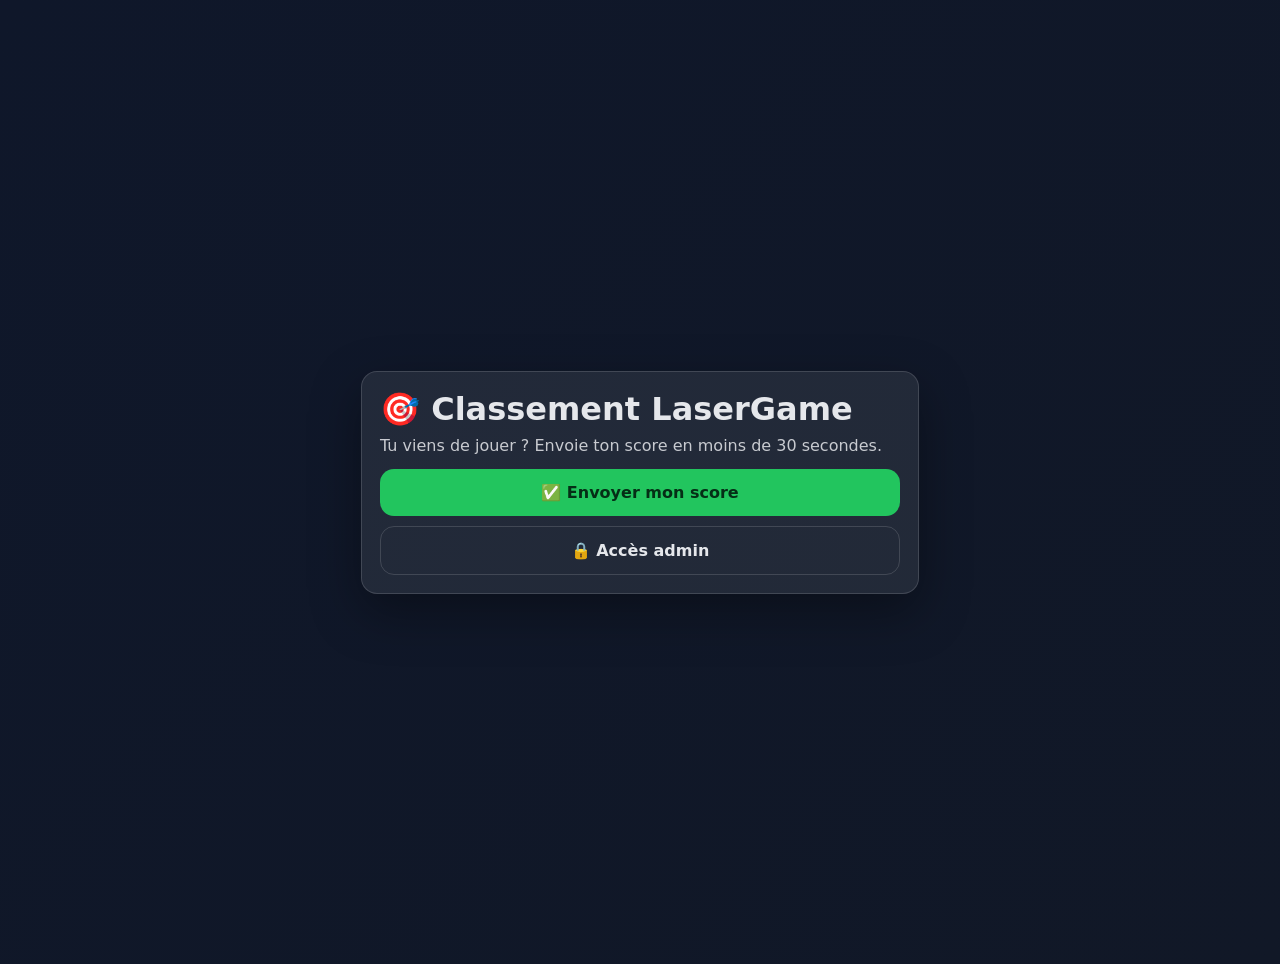
<file: index.html>
<!DOCTYPE html>
<html lang="fr">
<head>
  <meta charset="UTF-8" />
  <meta name="viewport" content="width=device-width, initial-scale=1.0" />
  <title>LaserGame — Classement</title>
  <style>
    body{font-family:system-ui,Arial,sans-serif;min-height:100vh;display:grid;place-items:center;padding:24px;background:linear-gradient(135deg,#0f172a,#111827);color:#e5e7eb}
    .card{width:min(520px,100%);background:rgba(255,255,255,.08);border:1px solid rgba(255,255,255,.14);border-radius:16px;padding:18px;box-shadow:0 18px 50px rgba(0,0,0,.35)}
    h1{margin:0 0 8px 0}
    p{margin:0 0 14px 0;opacity:.85}
    a{display:block;text-align:center;text-decoration:none;font-weight:800;border-radius:14px;padding:14px;margin-top:10px}
    .primary{background:#22c55e;color:#052e16}
    .ghost{border:1px solid rgba(255,255,255,.14);color:#e5e7eb}
    .ghost:hover{background:rgba(255,255,255,.06)}
  </style>
</head>
<body>
  <main class="card">
    <h1>🎯 Classement LaserGame</h1>
    <p>Tu viens de jouer ? Envoie ton score en moins de 30 secondes.</p>

    <a class="primary" href="/lasergame/scan.html">✅ Envoyer mon score</a>
    <a class="ghost" href="/lasergame/admin/login.php">🔒 Accès admin</a>
  </main>
</body>
</html>
</file>
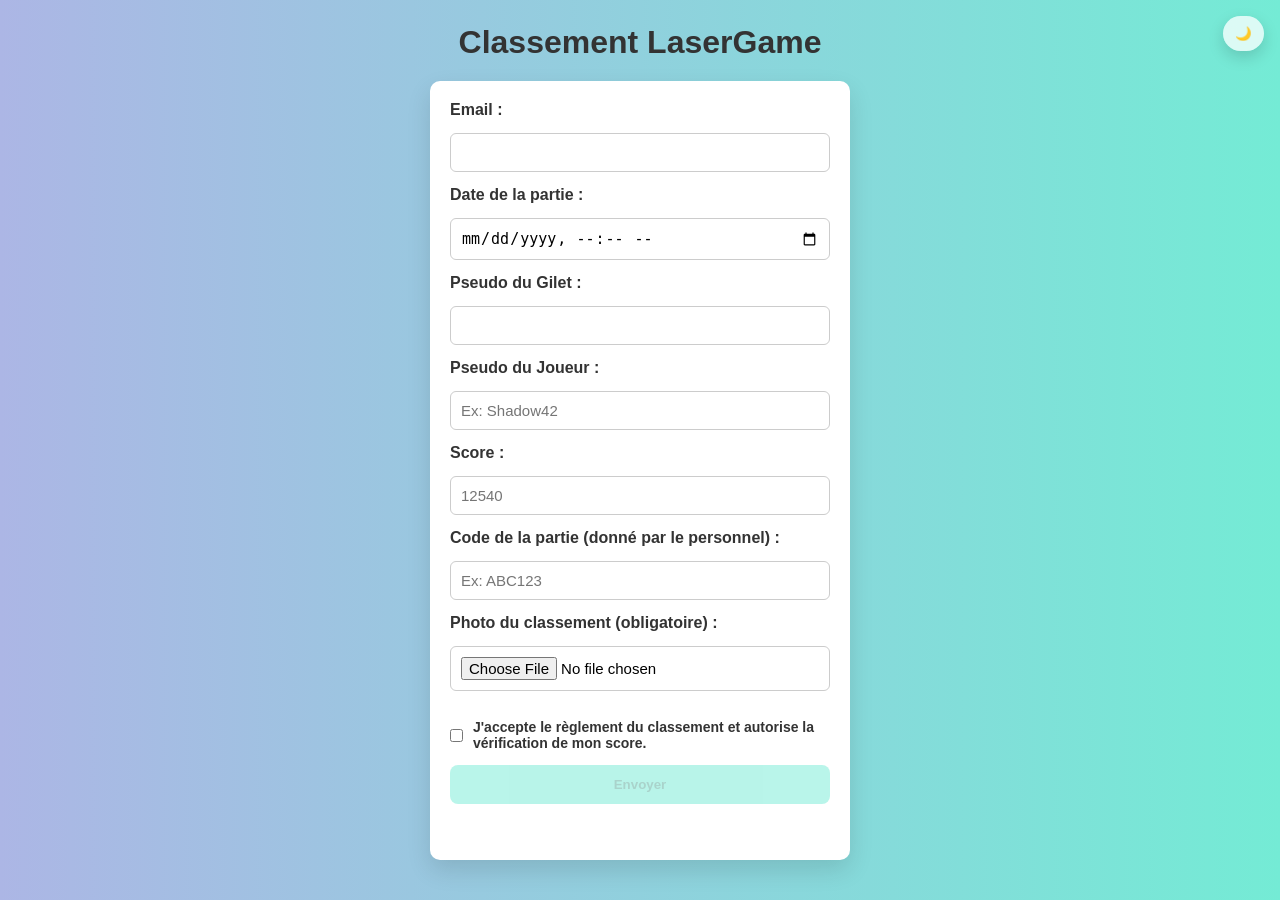
<file: scan.html>
<!DOCTYPE html>
<html lang="fr">
<head>
  <meta charset="UTF-8" />
  <meta name="viewport" content="width=device-width, initial-scale=1.0" />
  <title>Soumettre son score</title>
  <link rel="stylesheet" href="styles.css" />
</head>
<body>

  <button id="themeToggle" class="theme-toggle" type="button" aria-label="Basculer le thème">
    🌙
  </button>

  <h1>Classement LaserGame</h1>

  <form id="scoreForm" method="post" enctype="multipart/form-data" novalidate>
    <label for="email">Email :</label>
    <input id="email" type="email" name="email" required />

    <label for="partyDateTime">Date de la partie :</label>
    <input id="partyDateTime" type="datetime-local" name="partyDateTime" required />

    <label for="vestPseudo">Pseudo du Gilet :</label>
    <input id="vestPseudo" type="text" name="vestPseudo" required />

    <label for="playerPseudo">Pseudo du Joueur :</label>
    <input
      id="playerPseudo"
      type="text"
      name="playerPseudo"
      maxlength="20"
      required
      placeholder="Ex: Shadow42"
    />

    <label for="score">Score :</label>
    <input
      id="score"
      type="number"
      name="score"
      min="0"
      required
      placeholder="12540"
    />

    <label for="partyCode">Code de la partie (donné par le personnel) :</label>
    <input
      id="partyCode"
      type="text"
      name="partyCode"
      required
      placeholder="Ex: ABC123"
    />

    <label for="photo">Photo du classement (obligatoire) :</label>
    <input
      id="photo"
      type="file"
      name="photo"
      accept="image/jpeg,image/png"
      required
    />
    <img id="photoPreview" alt="Aperçu du classement" />
    <p id="photoInfo"></p>

    <label class="checkbox">
      <input id="rules" type="checkbox" name="rules" required />
      J'accepte le règlement du classement et autorise la vérification de mon score.
    </label>

    <button id="submitBtn" type="submit">Envoyer</button>
    <p id="message" aria-live="polite"></p>
  </form>

  <!-- MODAL RÉCAP -->
  <div class="modal" id="summaryModal" hidden>
    <div class="modal__overlay" id="modalOverlay"></div>

    <div class="modal__content" role="dialog" aria-modal="true" aria-labelledby="modalTitle">
      <div class="modal__header">
        <h2 id="modalTitle">Récapitulatif de l’envoi</h2>
        <button class="modal__close" id="modalClose" type="button" aria-label="Fermer">✕</button>
      </div>

      <div class="summary" id="summaryCard"></div>

      <div class="modal__actions">
        <button class="modal__ok" id="modalOk" type="button">OK</button>
      </div>
    </div>
  </div>

  <script src="./app.js"></script>
</body>
</html>
</file>
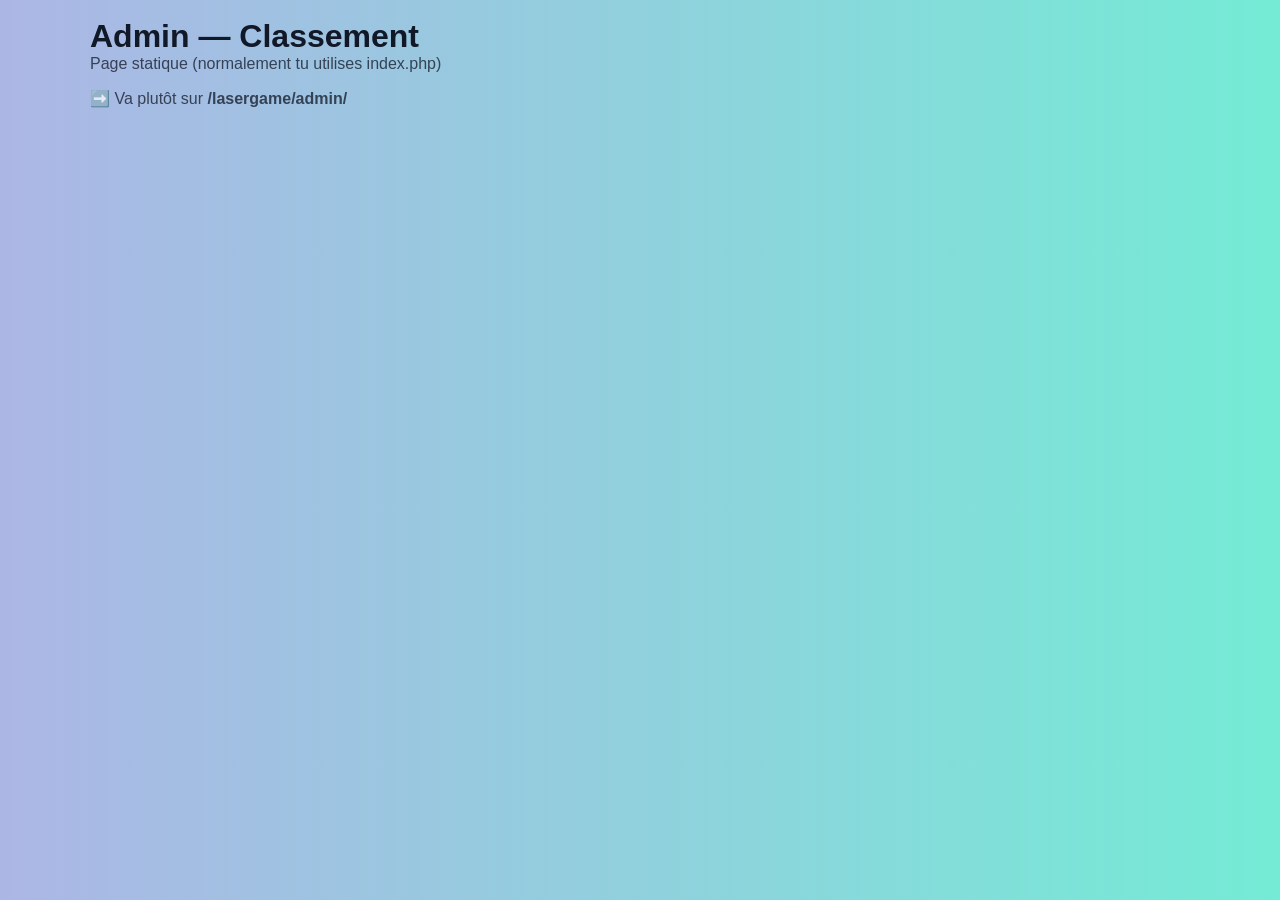
<file: admin/admin.html>
<!DOCTYPE html>
<html lang="fr">
<head>
  <meta charset="UTF-8" />
  <meta name="viewport" content="width=device-width, initial-scale=1.0" />
  <title>Admin — Classement LaserGame</title>
  <link rel="stylesheet" href="admin.css" />
</head>
<body>
  <header class="topbar">
    <div class="topbar__left">
      <h1>Admin — Classement</h1>
      <p class="muted">Page statique (normalement tu utilises index.php)</p>
    </div>
  </header>

  <main class="container">
    <p class="muted">➡️ Va plutôt sur <b>/lasergame/admin/</b></p>
  </main>
</body>
</html>
</file>
<file: styles.css>
* {
  margin: 0;
  padding: 0;
  box-sizing: border-box;
}

body {
  min-height: 100vh;
  padding: 24px 12px;
  display: flex;
  flex-direction: column;
  align-items: center;
  background: linear-gradient(to left, #74ebd5, #ACB6E5);
  font-family: Arial, sans-serif;
}

/* ---------- TITRE ---------- */
h1 {
  margin-bottom: 20px;
  text-align: center;
  font-size: clamp(24px, 4vw, 32px);
  color: #333;
}

/* ---------- FORM ---------- */
form {
  width: min(420px, 100%);
  background: #fff;
  padding: 20px;
  border-radius: 10px;
  box-shadow: 0 10px 24px rgba(0,0,0,0.12);
  display: flex;
  flex-direction: column;
  gap: 14px;
}

label {
  font-weight: 700;
  font-size: clamp(14px, 2.5vw, 16px);
  color: #333;
}

input {
  padding: 10px;
  border-radius: 6px;
  border: 1px solid #ccc;
  font-size: 15px;
  transition: 200ms ease;
}

input:focus {
  outline: 2px solid #74ebd5;
  border-color: #74ebd5;
  transform: translateY(-1px);
}

input.is-valid {
  border-color: #2ecc71;
  outline: 2px solid rgba(46, 204, 113, 0.25);
}

input.is-invalid {
  border-color: #e74c3c;
  outline: 2px solid rgba(231, 76, 60, 0.25);
}

/* ---------- PHOTO ---------- */
#photoPreview {
  display: none;
  max-width: 100%;
  border-radius: 6px;
  margin-top: 8px;
  border: 1px solid #ddd;
  opacity: 0;
  transform: translateY(6px);
  transition: 250ms ease;
}

#photoPreview.show {
  display: block;
  opacity: 1;
  transform: translateY(0);
}

#photoInfo {
  font-size: 14px;
  color: #555;
}

/* ---------- CHECKBOX ---------- */
.checkbox {
  display: flex;
  gap: 10px;
  align-items: center;
  font-size: 14px;
}

/* ---------- BOUTONS ---------- */
button {
  padding: 12px;
  border-radius: 8px;
  border: none;
  font-weight: 700;
  cursor: pointer;
  background: #74ebd5;
  transition: 200ms ease;
}

button:hover {
  background: #ACB6E5;
}

button:disabled {
  opacity: 0.5;
  cursor: not-allowed;
}

button.is-loading {
  cursor: wait;
}

/* Spinner */
.spinner {
  width: 16px;
  height: 16px;
  border: 2px solid rgba(0,0,0,0.2);
  border-top-color: rgba(0,0,0,0.6);
  border-radius: 50%;
  display: inline-block;
  margin-right: 8px;
  animation: spin 0.8s linear infinite;
}

@keyframes spin {
  to { transform: rotate(360deg); }
}

/* ---------- MESSAGE ---------- */
#message {
  min-height: 22px;
  text-align: center;
  font-weight: 700;
  transition: 200ms ease;
}

#message.pop {
  transform: translateY(-2px);
}

/* ---------- THEME TOGGLE ---------- */
.theme-toggle {
  position: fixed;
  top: 16px;
  right: 16px;
  padding: 10px 12px;
  border-radius: 999px;
  border: none;
  background: rgba(255,255,255,0.75);
  backdrop-filter: blur(6px);
  box-shadow: 0 6px 16px rgba(0,0,0,0.15);
  cursor: pointer;
}

/* ---------- MODAL ---------- */
.modal {
  position: fixed;
  inset: 0;
  z-index: 1000;
}

.modal[hidden] {
  display: none;
}

.modal__overlay {
  position: absolute;
  inset: 0;
  background: rgba(0,0,0,0.45);
}

.modal__content {
  position: relative;
  margin: 60px auto;
  width: min(460px, calc(100% - 24px));
  background: #fff;
  border-radius: 14px;
  padding: 16px;
  box-shadow: 0 20px 40px rgba(0,0,0,0.3);
  transform: translateY(8px);
  opacity: 0;
  transition: 220ms ease;
}

.modal.is-open .modal__content {
  transform: translateY(0);
  opacity: 1;
}

.modal__header {
  display: flex;
  justify-content: space-between;
  align-items: center;
}

.modal__close {
  background: transparent;
  border: none;
  font-size: 18px;
  cursor: pointer;
}

.modal__actions {
  margin-top: 12px;
  text-align: right;
}

.modal__ok {
  background: #74ebd5;
}

/* ---------- SUMMARY ---------- */
.summary {
  margin-top: 10px;
  font-size: 14px;
}

.summary ul {
  list-style: none;
  display: grid;
  gap: 6px;
}

.summary li {
  display: flex;
  justify-content: space-between;
}

/* ---------- DARK MODE ---------- */
body.dark {
  background: linear-gradient(to left, #0f172a, #111827);
}

body.dark form,
body.dark .modal__content {
  background: #0b1220;
  color: #e5e7eb;
}

body.dark input {
  background: #0f172a;
  color: #e5e7eb;
  border-color: #334155;
}

body.dark button {
  background: #22c55e;
}
</file>
<file: admin/admin.css>
*{box-sizing:border-box;margin:0;padding:0}
body{
  font-family:Arial, sans-serif;
  min-height:100vh;
  padding:18px;
  background:linear-gradient(to left,#74ebd5,#ACB6E5);
  color:#111827;
}

/* TOPBAR */
.topbar{
  display:flex;
  justify-content:space-between;
  align-items:flex-start;
  gap:16px;
  max-width:1100px;
  margin:0 auto 16px auto;
}
.topbar__left h1{font-size:32px;font-weight:800}
.topbar__title{display:flex;align-items:center;gap:10px}
.muted{opacity:.75}

/* BUTTONS */
.btn{
  border:none;
  padding:10px 14px;
  border-radius:10px;
  font-weight:700;
  cursor:pointer;
  background:#74ebd5;
  box-shadow:0 6px 14px rgba(0,0,0,.12);
}
.btn:hover{background:#ACB6E5}
.btn--ghost{background:rgba(255,255,255,.65)}
.btn--ghost:hover{background:rgba(255,255,255,.85)}
.btn--pill{border-radius:999px;padding:10px 12px}
.btn--sm{padding:8px 10px;border-radius:9px;font-size:14px}

/* BADGES */
.badge{
  display:inline-flex;
  align-items:center;
  gap:6px;
  padding:6px 10px;
  border-radius:999px;
  font-weight:800;
  font-size:13px;
  background:rgba(255,255,255,.75);
}
.badge--danger{background:#fecaca;color:#991b1b}
.badge--gold{background:#fbbf24;color:#111827}

/* LAYOUT */
.container{max-width:1100px;margin:0 auto}
.cards{
  display:grid;
  grid-template-columns:repeat(3,1fr);
  gap:14px;
  margin-bottom:14px;
}
.card{
  background:rgba(255,255,255,.85);
  border-radius:14px;
  padding:14px;
  box-shadow:0 14px 30px rgba(0,0,0,.10);
  border:1px solid rgba(0,0,0,.06);
}
.card__label{font-size:13px;opacity:.8;margin-bottom:6px}
.card__value{font-size:34px;font-weight:900;line-height:1}
.card__sub{margin-top:6px;opacity:.85;font-size:14px}

/* PANEL */
.panel{
  background:rgba(255,255,255,.85);
  border-radius:14px;
  padding:14px;
  box-shadow:0 14px 30px rgba(0,0,0,.10);
  border:1px solid rgba(0,0,0,.06);
}
.panel__header{margin-bottom:12px}
.panel__header h2{font-size:22px;margin-bottom:4px}

/* CONTROLS */
.controls{
  display:grid;
  grid-template-columns:repeat(4,1fr);
  gap:12px;
  align-items:end;
  margin-bottom:12px;
}
.control span{display:block;font-weight:800;margin-bottom:6px}
.control input,.control select{
  width:100%;
  padding:10px;
  border-radius:10px;
  border:1px solid rgba(0,0,0,.18);
  background:#fff;
}
.controls__actions{display:flex;gap:10px;align-items:end}

/* TABLE */
.tableWrap{overflow:auto}
.table{
  width:100%;
  border-collapse:separate;
  border-spacing:0;
  overflow:hidden;
  border-radius:12px;
  border:1px solid rgba(0,0,0,.10);
  background:#fff;
}
.table th,.table td{
  padding:12px;
  border-bottom:1px solid rgba(0,0,0,.08);
  text-align:left;
  white-space:nowrap;
}
.table th{background:#f8fafc;font-size:14px}
.table tr:last-child td{border-bottom:none}

/* PILL */
.pill{
  display:inline-flex;
  align-items:center;
  padding:6px 10px;
  border-radius:999px;
  font-weight:800;
  font-size:13px;
}
.pill--ok{background:#bbf7d0;color:#065f46}
.pill--wait{background:#fde68a;color:#92400e}
.pill--no{background:#fecaca;color:#991b1b}

/* MODAL */
.modal[hidden]{display:none}
.modal{position:fixed;inset:0;z-index:999}
.modal__overlay{
  position:absolute;inset:0;
  background:rgba(0,0,0,.45);
  backdrop-filter:blur(2px);
}
.modal__content{
  position:relative;
  width:min(720px, calc(100% - 24px));
  margin:60px auto;
  background:#fff;
  border-radius:14px;
  padding:14px;
  box-shadow:0 18px 40px rgba(0,0,0,.25);
  transform:translateY(8px);
  opacity:0;
  transition:220ms ease;
}
.modal.is-open .modal__content{transform:translateY(0);opacity:1}
.modal__header{
  display:flex;justify-content:space-between;align-items:center;
  margin-bottom:10px;
}
.modal__close{
  border:none;background:transparent;font-size:18px;cursor:pointer;
  padding:6px 8px;border-radius:10px;
}
.modal__close:hover{background:rgba(0,0,0,.06)}
.modal__actions{display:flex;justify-content:flex-end;gap:10px;margin-top:12px}
.photo{width:100%;border-radius:12px;border:1px solid rgba(0,0,0,.10)}

/* RESPONSIVE */
@media (max-width: 900px){
  .cards{grid-template-columns:1fr}
  .controls{grid-template-columns:1fr}
  .topbar{flex-direction:column}
}

/* DARK MODE */
body.dark{
  background:linear-gradient(to left,#0f172a,#111827);
  color:#e5e7eb;
}
body.dark .card,
body.dark .panel{
  background:rgba(15,23,42,.75);
  border-color:rgba(255,255,255,.10);
}
body.dark .table{background:#0b1220}
body.dark .table th{background:#0f172a}
body.dark .table td, body.dark .table th{border-color:rgba(255,255,255,.10)}
body.dark .control input, body.dark .control select{
  background:#0f172a;
  color:#e5e7eb;
  border-color:#334155;
}
body.dark .modal__content{background:#0b1220}
</file>
